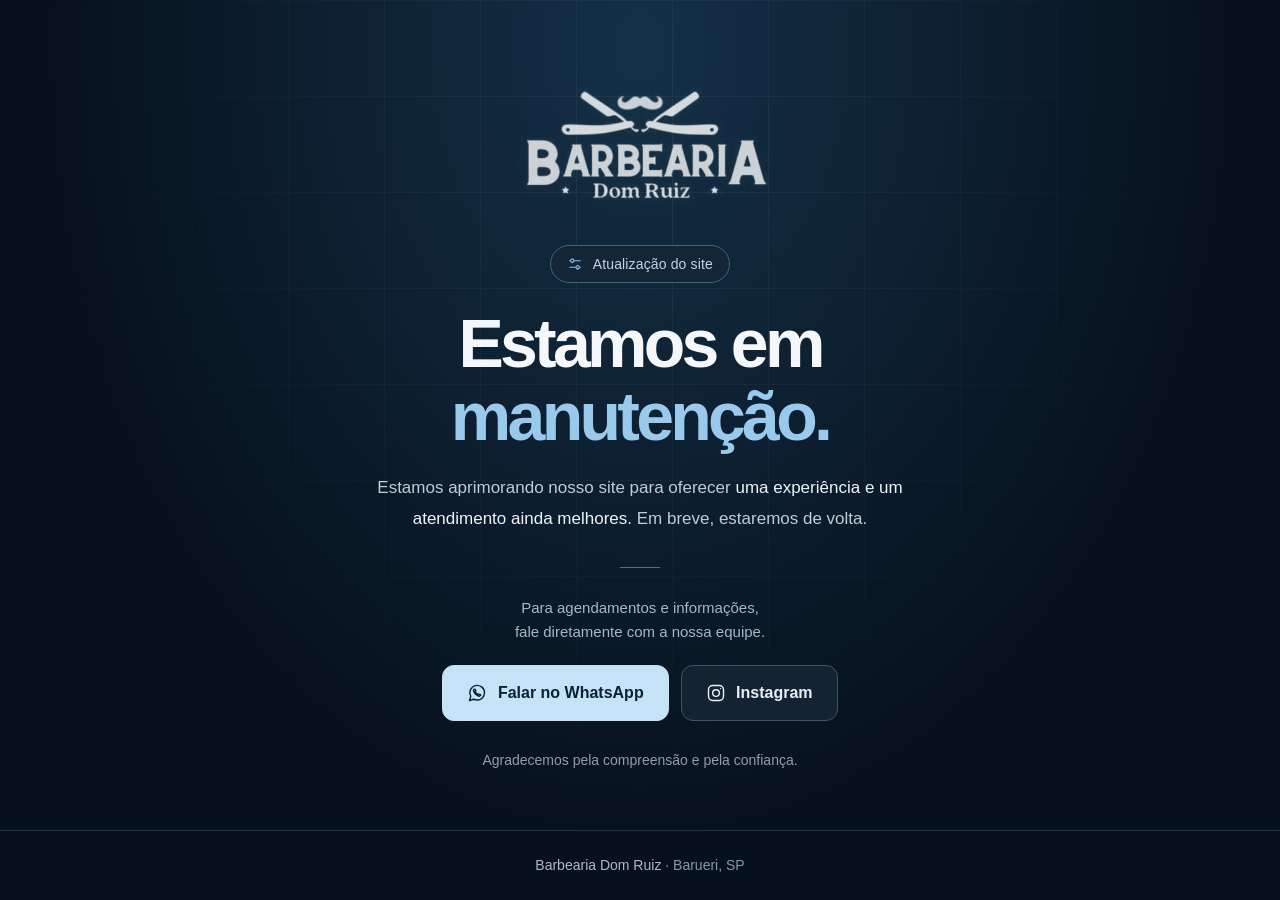
<file: manutencao.html>
<!doctype html>
<html lang="pt-BR">
<head>
  <meta charset="utf-8">
  <meta name="viewport" content="width=device-width, initial-scale=1">
  <meta name="theme-color" content="#07111d">
  <meta name="description" content="O site da Barbearia Dom Ruiz está em manutenção para oferecer uma experiência ainda melhor. Entre em contato pelo WhatsApp.">
  <title>Barbearia Dom Ruiz | Estamos em manutenção</title>
  <link rel="icon" href="data:,">
  <style>
    :root { color-scheme: dark; font-family: Inter, -apple-system, BlinkMacSystemFont, "Segoe UI", sans-serif; background: #07111d; color: #f5f7fa; }
    * { box-sizing: border-box; }
    body { margin: 0; min-width: 280px; min-height: 100svh; display: grid; grid-template-rows: 1fr auto; background: radial-gradient(ellipse at 50% 5%, #143047 0, transparent 65%), #07111d; }
    body::before { content: ""; position: fixed; inset: 0; pointer-events: none; opacity: .12; background-image: linear-gradient(#7995ac 1px, transparent 1px), linear-gradient(90deg, #7995ac 1px, transparent 1px); background-size: 96px 96px; mask-image: radial-gradient(ellipse at 50% 20%, #000, transparent 65%); }
    main { width: min(100%, 47rem); margin: auto; padding: clamp(2.5rem, 7vh, 5rem) 1.5rem 2.5rem; text-align: center; position: relative; }
    .brand { width: min(22rem, 100%); aspect-ratio: 2.75; overflow: hidden; margin: 0 auto 2.25rem; }
    .brand img { display: block; width: 100%; height: auto; margin-top: -15%; filter: grayscale(1) invert(1); mix-blend-mode: screen; }
    .status { display: inline-flex; align-items: center; gap: .6rem; border: 1px solid #44627a; border-radius: 999px; padding: .6rem 1rem; background: #132536; color: #c0d6e6; font-size: .875rem; font-weight: 500; letter-spacing: .01em; }
    .status svg { width: 1rem; height: 1rem; color: #8dc4ed; }
    h1 { margin: 1.5rem 0 1.25rem; font-size: clamp(2.5rem, 7.5vw, 4.25rem); font-weight: 650; line-height: 1.08; letter-spacing: -.055em; }
    h1 span { display: block; color: #99c9eb; }
    .message { max-width: 33rem; margin: 0 auto; color: #c3cbd4; font-size: 1.0625rem; line-height: 1.8; text-wrap: pretty; }
    .message strong { color: #f0f4f7; font-weight: 500; }
    .divider { width: 2.5rem; height: 1px; margin: 2rem auto 1.75rem; background: #587082; }
    .contact-note { color: #a7b7c4; font-size: .9375rem; line-height: 1.65; margin: 0 auto 1.25rem; }
    .actions { display: flex; flex-wrap: wrap; justify-content: center; gap: .75rem; }
    .button { display: inline-flex; align-items: center; justify-content: center; gap: .65rem; min-height: 3.5rem; padding: .9rem 1.5rem; border: 1px solid #405264; border-radius: .75rem; color: #e9eff5; background: #132332; text-decoration: none; font-size: 1rem; font-weight: 600; transition: background .2s, border-color .2s, transform .2s; }
    .button svg { width: 1.25rem; height: 1.25rem; flex-shrink: 0; }
    .button.primary { color: #0b2031; background: #c5e3f7; border-color: #c5e3f7; }
    .button:hover { background: #1b3246; border-color: #7095b1; transform: translateY(-2px); }
    .button.primary:hover { background: #e0f2ff; border-color: #e0f2ff; }
    .button:focus-visible { outline: 3px solid #a7d8ff; outline-offset: 5px; }
    .thanks { margin: 1.75rem 0 0; color: #8e9eac; font-size: .875rem; line-height: 1.6; }
    footer { position: relative; padding: 1.5rem 1.25rem max(1.5rem, env(safe-area-inset-bottom)); color: #8799a8; border-top: 1px solid #233342; font-size: .875rem; line-height: 1.5; text-align: center; }
    footer span { color: #adbac5; }
    @media (max-width: 480px) {
      main { padding: 2.5rem 1.25rem 2rem; }
      .brand { width: min(19rem, 100%); margin-bottom: 1.6rem; }
      .status { font-size: .875rem; }
      h1 { margin-top: 1.35rem; font-size: clamp(2.25rem, 10vw, 2.875rem); }
      .message { font-size: 1rem; line-height: 1.75; }
      .actions { flex-direction: column; }
      .button { width: 100%; }
      .divider { margin-top: 1.7rem; }
      .thanks { margin-top: 1.4rem; }
    }
    @media (prefers-reduced-motion: reduce) { .button { transition: none; } .button:hover { transform: none; } }
  </style>
</head>
<body>
  <main aria-labelledby="maintenance-title">
    <div class="brand">
      <img src="[data-uri]" width="1125" height="943" alt="Barbearia Dom Ruiz">
    </div>
    <div class="status">
      <svg viewBox="0 0 24 24" fill="none" stroke="currentColor" stroke-width="1.6" stroke-linecap="round" aria-hidden="true"><path d="M4 7h16M4 17h16M8 4v6M16 14v6"/><circle cx="8" cy="7" r="2.5" fill="#132536"/><circle cx="16" cy="17" r="2.5" fill="#132536"/></svg>
      Atualização do site
    </div>
    <h1 id="maintenance-title">Estamos em<span>manutenção.</span></h1>
    <p class="message">Estamos aprimorando nosso site para oferecer <strong>uma experiência e um atendimento ainda melhores.</strong> Em breve, estaremos de volta.</p>
    <div class="divider" aria-hidden="true"></div>
    <p class="contact-note">Para agendamentos e informações,<br>fale diretamente com a nossa equipe.</p>
    <nav class="actions" aria-label="Canais de contato da barbearia">
      <a class="button primary" href="https://wa.me/5511957704065?text=Ol%C3%A1%21%20Vim%20pelo%20site%20da%20Barbearia%20Dom%20Ruiz%20e%20gostaria%20de%20informa%C3%A7%C3%B5es%20sobre%20agendamento." target="_blank" rel="noopener noreferrer">
        <svg viewBox="0 0 24 24" fill="none" stroke="currentColor" stroke-width="1.7" stroke-linecap="round" stroke-linejoin="round" aria-hidden="true"><path d="M21 11.6a8.7 8.7 0 0 1-8.8 8.8 9.1 9.1 0 0 1-4-.9L3 21l1.5-5.1a8.8 8.8 0 1 1 16.5-4.3Z"/><path d="M8.4 7.6c-.5.4-.8 1.2-.5 2.1 1 2.8 3.2 5 6 6 .9.3 1.7 0 2.1-.5l.5-.8-2.1-1.1-.7.8c-1.8-.7-3.2-2.1-3.9-3.9l.8-.7L9.5 7.4l-1.1.2Z"/></svg>
        Falar no WhatsApp
      </a>
      <a class="button" href="https://www.instagram.com/barbeariadomruiz" target="_blank" rel="noopener noreferrer">
        <svg viewBox="0 0 24 24" fill="none" stroke="currentColor" stroke-width="1.7" aria-hidden="true"><rect x="3" y="3" width="18" height="18" rx="5"/><circle cx="12" cy="12" r="4"/><circle cx="17.5" cy="6.5" r=".8" fill="currentColor" stroke="none"/></svg>
        Instagram
      </a>
    </nav>
    <p class="thanks">Agradecemos pela compreensão e pela confiança.</p>
  </main>
  <footer><span>Barbearia Dom Ruiz</span> · Barueri, SP</footer>
</body>
</html>
</file>
